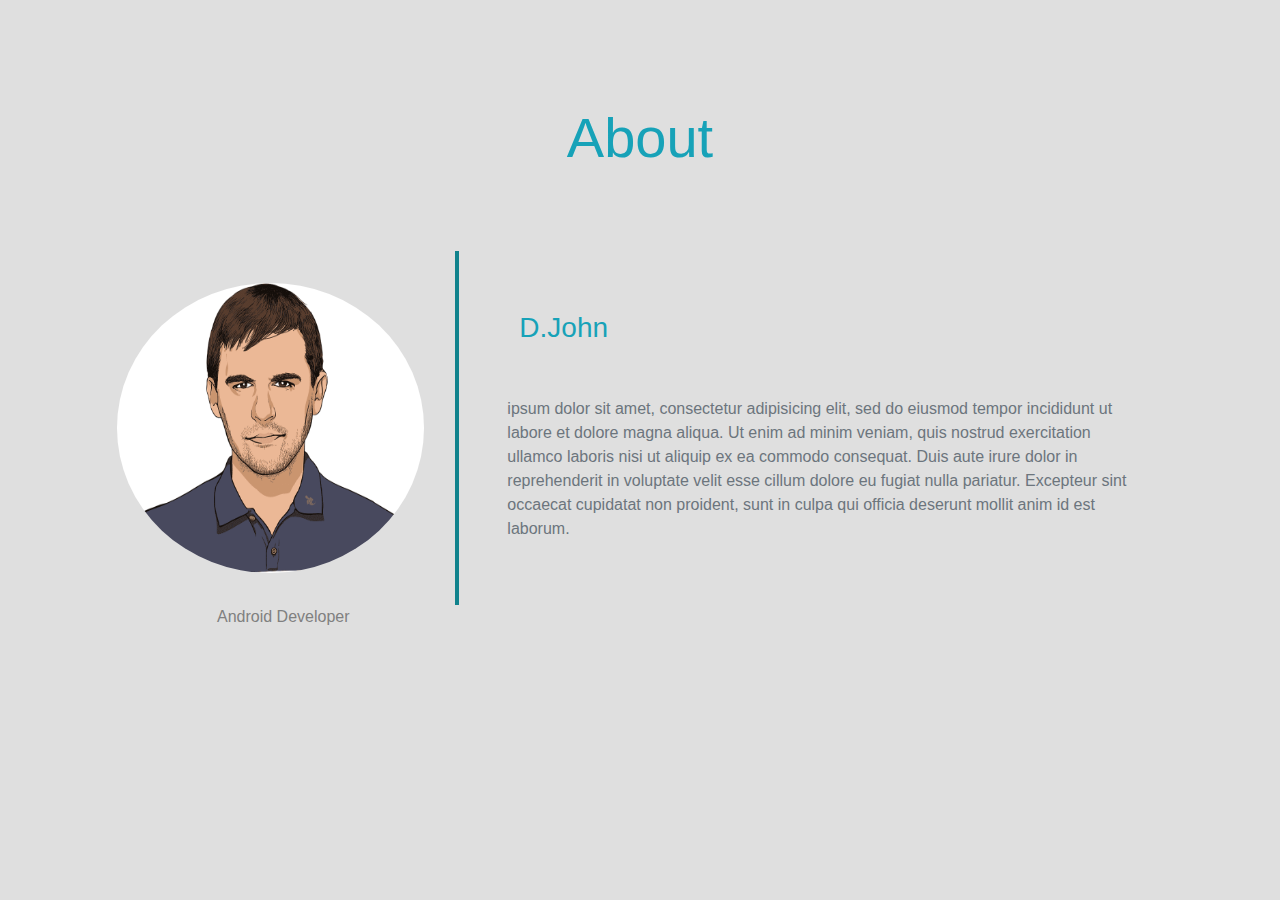
<file: ejercicio-site1/about.html>
<!doctype html>
<html lang="es">
  <head>
    <title>About</title>
    <meta charset="utf-8">
    <meta name="viewport" content="width=device-width, initial-scale=1, shrink-to-fit=no">
    <link rel="stylesheet" href="https://stackpath.bootstrapcdn.com/bootstrap/4.3.1/css/bootstrap.min.css" integrity="sha384-ggOyR0iXCbMQv3Xipma34MD+dH/1fQ784/j6cY/iJTQUOhcWr7x9JvoRxT2MZw1T" crossorigin="anonymous">
    <style>
        *{
            padding: 1em;
            position: relative;
        }

        body{
            background-color: rgb(223, 223, 223);
        }

        img{
            height: 100%;
            width: 100%;
            border-radius: 50%
        }

        .desc{
            padding: 2em;
            border-left:4px solid #10828C;
        }

        span{
            position: absolute; 
            left: 115px; 
            display: block; 
            color: gray; 
        }

    </style>
</head>
  <body>
    <script src="https://code.jquery.com/jquery-3.3.1.slim.min.js" integrity="sha384-q8i/X+965DzO0rT7abK41JStQIAqVgRVzpbzo5smXKp4YfRvH+8abtTE1Pi6jizo" crossorigin="anonymous"></script>
    <script src="https://cdnjs.cloudflare.com/ajax/libs/popper.js/1.14.7/umd/popper.min.js" integrity="sha384-UO2eT0CpHqdSJQ6hJty5KVphtPhzWj9WO1clHTMGa3JDZwrnQq4sF86dIHNDz0W1" crossorigin="anonymous"></script>
    <script src="https://stackpath.bootstrapcdn.com/bootstrap/4.3.1/js/bootstrap.min.js" integrity="sha384-JjSmVgyd0p3pXB1rRibZUAYoIIy6OrQ6VrjIEaFf/nJGzIxFDsf4x0xIM+B07jRM" crossorigin="anonymous"></script>
  
    <div class="container">
        <h3 class="display-4 text-center text-info">About</h3>
        <div class="row">
            <div class="col-lg-4 col-md-4 col-sm-12">
             <img src="pics/empresario.png" class="img-circle">
             <span class="text-justify">Android Developer</span> 
            </div>
            <div class="col-lg-8 col-md-8 col-sm-12 desc">
              
             <h3 class="text-info">D.John</h3>
             <p class="text-muted">
                ipsum dolor sit amet, consectetur adipisicing elit, sed do eiusmod
              tempor incididunt ut labore et dolore magna aliqua. Ut enim ad minim veniam,
              quis nostrud exercitation ullamco laboris nisi ut aliquip ex ea commodo
              consequat. Duis aute irure dolor in reprehenderit in voluptate velit esse
              cillum dolore eu fugiat nulla pariatur. Excepteur sint occaecat cupidatat non
              proident, sunt in culpa qui officia deserunt mollit anim id est laborum.
             </p>
            </div>
        </div>
    </div>
  </body>
</html>
</file>
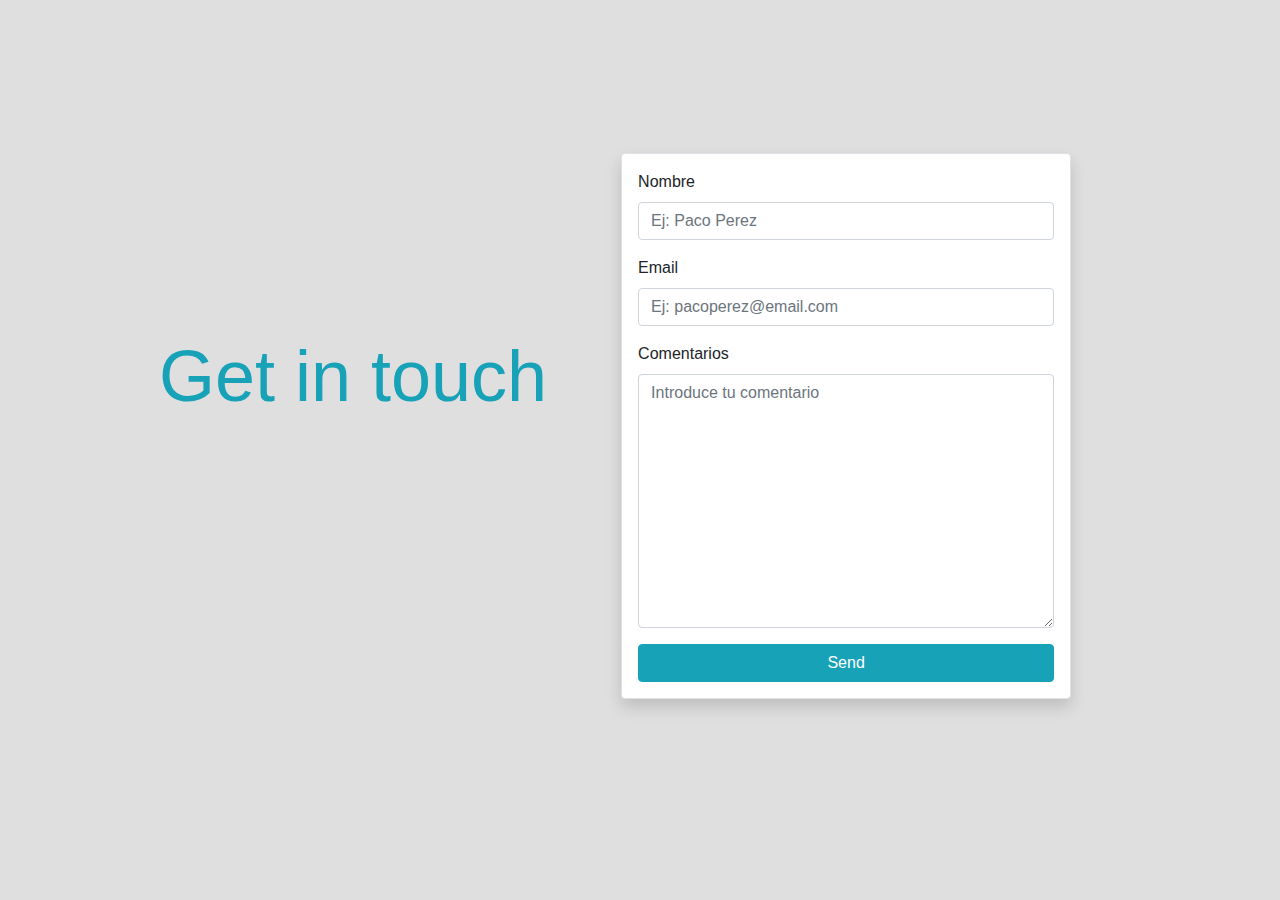
<file: ejercicio-site1/contact.html>
<!doctype html>
<html lang="es">
  <head>
    <title>Contact</title>
    <meta charset="utf-8">
    <meta name="viewport" content="width=device-width, initial-scale=1, shrink-to-fit=no">
    <link rel="stylesheet" href="https://stackpath.bootstrapcdn.com/bootstrap/4.3.1/css/bootstrap.min.css" integrity="sha384-ggOyR0iXCbMQv3Xipma34MD+dH/1fQ784/j6cY/iJTQUOhcWr7x9JvoRxT2MZw1T" crossorigin="anonymous">
  
    <style>
        body{
            background-color: rgb(223, 223, 223);
        }

        .abs-center {
            position: relative;
            display: flex;
            align-items: center;
            justify-content: center;
            min-height: 100vh;
        }

        .form {
            width: 450px;
        }

        h3{
            position: relative;
            top: -70px;
            right: 50px;
        }
    </style>
  </head>
  <body>
    <script src="https://code.jquery.com/jquery-3.3.1.slim.min.js" integrity="sha384-q8i/X+965DzO0rT7abK41JStQIAqVgRVzpbzo5smXKp4YfRvH+8abtTE1Pi6jizo" crossorigin="anonymous"></script>
    <script src="https://cdnjs.cloudflare.com/ajax/libs/popper.js/1.14.7/umd/popper.min.js" integrity="sha384-UO2eT0CpHqdSJQ6hJty5KVphtPhzWj9WO1clHTMGa3JDZwrnQq4sF86dIHNDz0W1" crossorigin="anonymous"></script>
    <script src="https://stackpath.bootstrapcdn.com/bootstrap/4.3.1/js/bootstrap.min.js" integrity="sha384-JjSmVgyd0p3pXB1rRibZUAYoIIy6OrQ6VrjIEaFf/nJGzIxFDsf4x0xIM+B07jRM" crossorigin="anonymous"></script>
  
    <div class="container">

        
        <div class="abs-center">
          <h3 class="display-3 mr-4 text-info">Get in touch</h3>
          <form action="#" class="border p-3 mb-3 form shadow p-3 mb-5 bg-white rounded">
            <div class="form-group">
                <label for="inputText" class="form-label">Nombre</label>
                <input type="text" class="form-control" id="inputText" placeholder="Ej: Paco Perez" required>
                <div class="valid-feedback">Valid.</div>
                <div class="invalid-feedback">Por favor complete este campo.</div>
            </div>  
            <div class="form-group">
              <label for="email">Email</label>
              <input type="email" name="email" id="email" class="form-control" placeholder="Ej: pacoperez@email.com" required>
              <div class="valid-feedback">Correcto</div>
              <div class="invalid-feedback">Por favor complete este campo</div>
            </div>
            <div class="form-floating">
                <label for="comment">Comentarios</label>
                <textarea class="form-control" id="comment" name="text" placeholder="Introduce tu comentario" rows="10"></textarea>  
              </div>
            <button type="submit" class="btn btn-info align-self-center mt-3 btn-block">Send</button>
          </form>
        </div>
      </div>

  </body>
</html>
</file>
